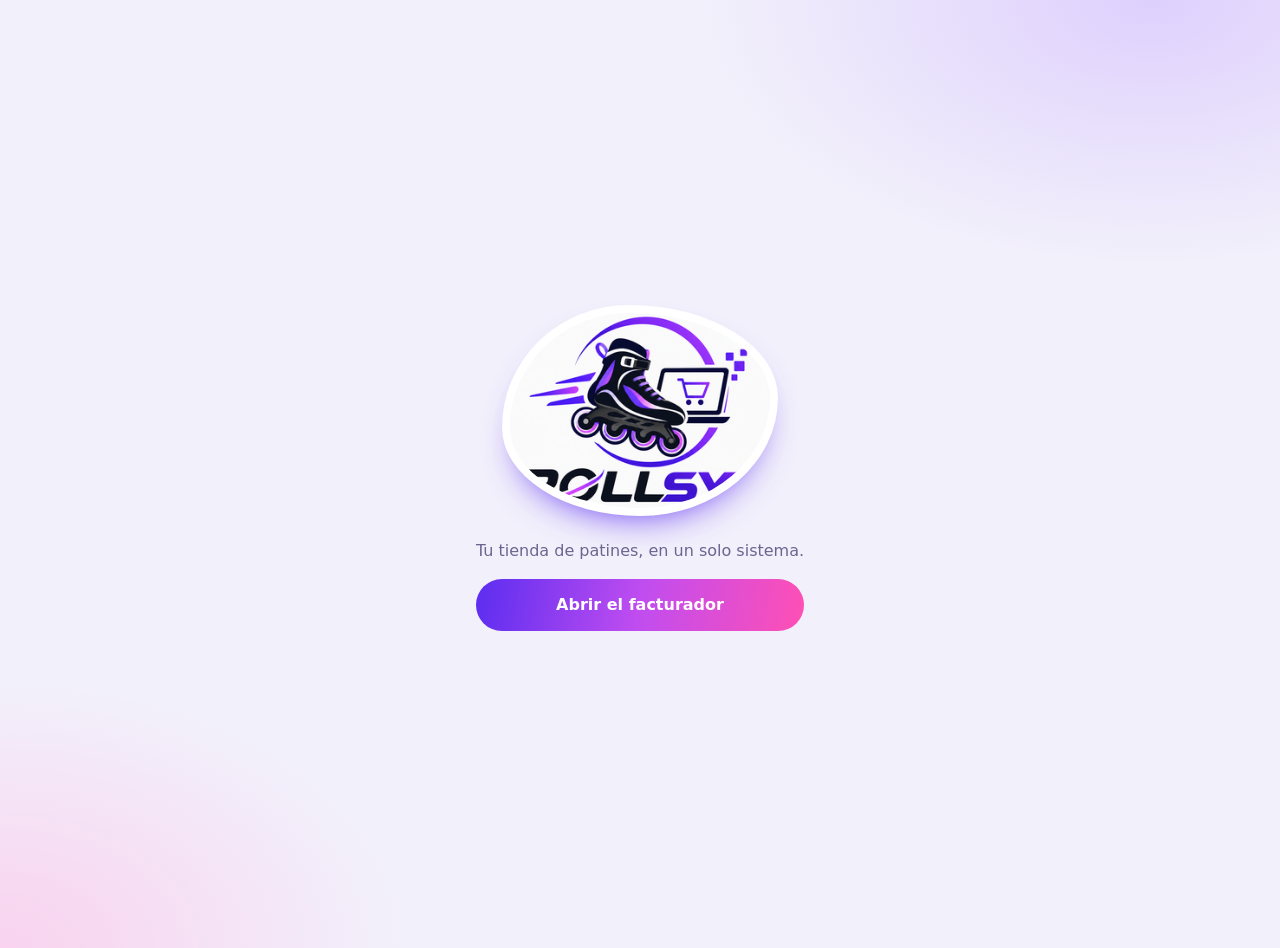
<file: index.html>
<!DOCTYPE html><html lang="es"><head><meta charset="utf-8"><meta name="viewport" content="width=device-width,initial-scale=1"><title>RollSys</title>
<style>
:root{--ink:#120d2b;--bg:#f2f0fb;--card:#fff;--mut:#6b6590}
@media(prefers-color-scheme:dark){:root{--ink:#f1eeff;--bg:#0d0a1f;--card:#171233;--mut:#a29bcc}}
body{margin:0;min-height:100vh;display:grid;place-items:center;padding:24px;font:16px/1.5 system-ui,sans-serif;color:var(--ink);background:radial-gradient(50% 40% at 90% 0,#cdb4ff88,transparent 70%),radial-gradient(45% 40% at 0 100%,#ffb8e488,transparent 70%),var(--bg)}
main{max-width:420px;text-align:center}
.lg{width:260px;max-width:80%;background:#fff;padding:8px;border-radius:46% 54% 50% 50%/58% 44% 56% 42%;box-shadow:0 18px 36px -20px #5b2df0}
p{color:var(--mut)}
a{display:block;margin:12px 0;padding:14px 22px;border-radius:99px;color:#fff;font-weight:700;text-decoration:none;background:linear-gradient(100deg,#5b2df0,#c04df0 50%,#ff4fb4)}
</style></head><body><main>
<img class="lg" src="tienda/static/tienda/logo.png" alt="RollSys">
<p>Tu tienda de patines, en un solo sistema.</p>
<a href="facturador/">Abrir el facturador</a>
</main></body></html>
</file>
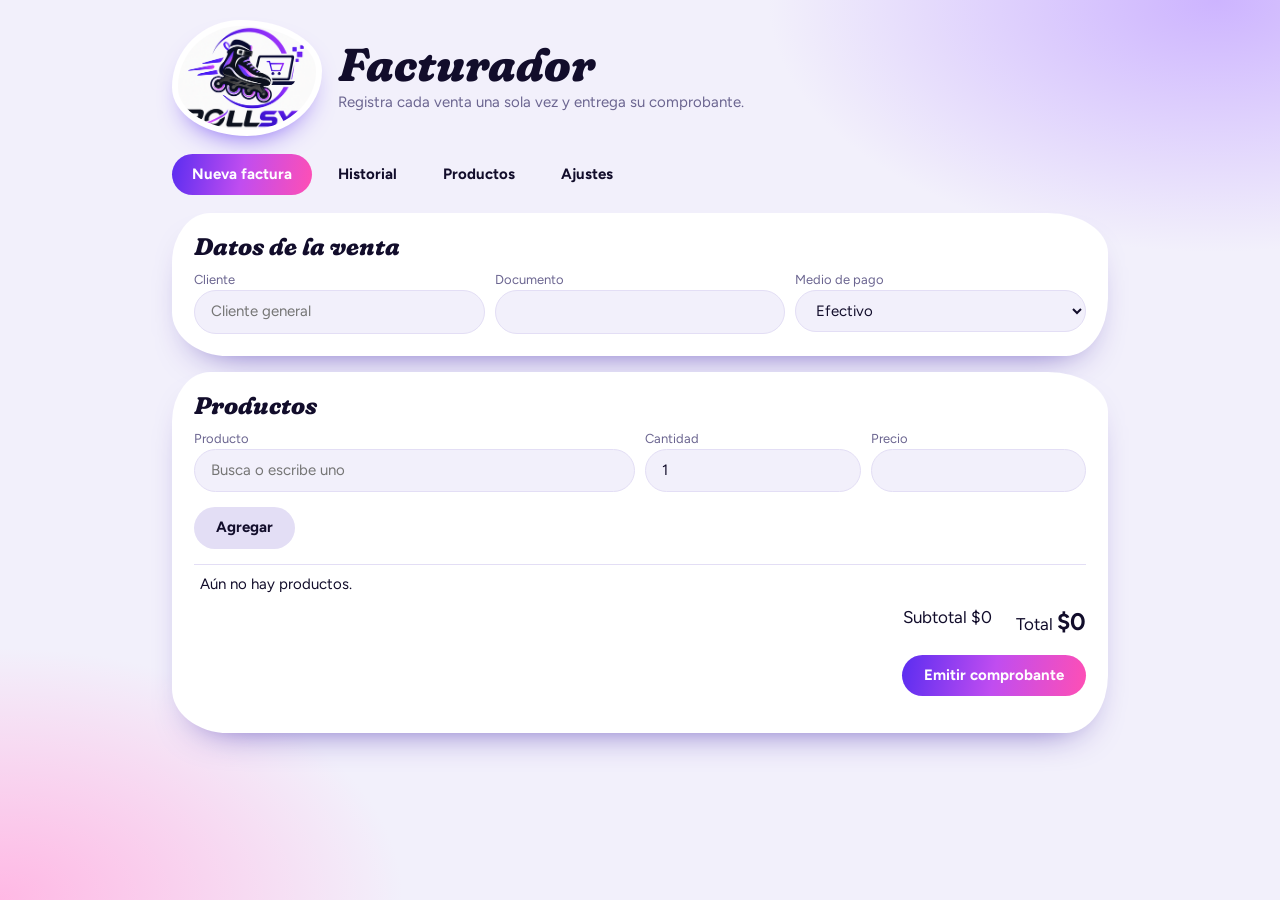
<file: facturador/index.html>
<!DOCTYPE html><html lang="es"><head><meta charset="utf-8"><meta name="viewport" content="width=device-width,initial-scale=1,viewport-fit=cover"><title>RollSys Factura</title>
<link rel="stylesheet" href="https://fonts.googleapis.com/css2?family=Figtree:wght@400;600;700&display=swap"><link rel="stylesheet" href="https://fonts.googleapis.com/css2?family=Fraunces:ital,opsz,wght,SOFT,WONK@1,9..144,800,100,1&display=swap">
<style>
:root{--ink:#120d2b;--bg:#f2f0fb;--card:#fff;--line:#e3def5;--mut:#6b6590;--v:#5b2df0;--o:#b45cf5;--pk:#ff4fb4;--b1:#cdb4ff;--b2:#ffb8e4;box-sizing:border-box;padding-top:env(safe-area-inset-top,0px);padding-bottom:env(safe-area-inset-bottom,0px)}
@media(prefers-color-scheme:dark){:root:not([data-theme=light]){--ink:#f1eeff;--bg:#0d0a1f;--card:#171233;--line:#2a2352;--mut:#a29bcc;--b1:#3a1f8f;--b2:#6b1a62}}
:root[data-theme=dark]{--ink:#f1eeff;--bg:#0d0a1f;--card:#171233;--line:#2a2352;--mut:#a29bcc;--b1:#3a1f8f;--b2:#6b1a62}
html{scroll-padding-top:env(safe-area-inset-top,0px)}*{box-sizing:border-box}
body{margin:0;color:var(--ink);font:400 15px/1.45 Figtree,system-ui,sans-serif;background:radial-gradient(50% 40% at 95% 0,var(--b1),transparent 70%),radial-gradient(45% 40% at 0 100%,var(--b2),transparent 70%),var(--bg);background-attachment:fixed;min-height:100vh}
.w{max-width:1000px;margin:0 auto;padding:20px clamp(14px,3vw,32px) 60px}
header{display:flex;align-items:center;gap:16px;flex-wrap:wrap;margin-bottom:18px}
.lg{width:150px;background:#fff;border-radius:46% 54% 50% 50%/58% 44% 56% 42%;padding:6px;box-shadow:0 14px 30px -18px #5b2df0}
h1,h2{font:italic 800 clamp(28px,5vw,46px)/1 Fraunces,Georgia,serif;font-variation-settings:"SOFT" 100,"WONK" 1;margin:0}h2{font-size:24px;margin-bottom:12px}
.sub{color:var(--mut);margin:4px 0 0}
nav{display:flex;gap:6px;flex-wrap:wrap;margin:0 0 18px}
button,input,select,textarea{font:inherit;color:var(--ink)}
nav button{border:0;background:none;padding:10px 20px;border-radius:99px;font-weight:700;cursor:pointer}nav button.on{background:linear-gradient(100deg,var(--v),#c04df0 50%,var(--pk));color:#fff}
.c{background:var(--card);border-radius:38px 60px 42px 56px/50px 40px 58px 44px;padding:22px;margin-bottom:16px;box-shadow:0 18px 40px -28px #3b1fa8}
.g{display:grid;gap:10px;grid-template-columns:repeat(auto-fit,minmax(170px,1fr))}
label{font-size:13px;color:var(--mut);display:block}
input,select,textarea{width:100%;background:var(--bg);border:1.5px solid var(--line);border-radius:99px;padding:10px 16px}textarea{border-radius:20px}
.btn{border:0;cursor:pointer;font-weight:700;padding:10px 22px;border-radius:99px;color:#fff;background:linear-gradient(100deg,var(--v),#c04df0 50%,var(--pk))}.btn.g2{background:var(--line);color:var(--ink)}
table{width:100%;border-collapse:collapse}th{text-align:left;color:var(--mut);font-weight:600;font-size:13px}td,th{padding:9px 6px;border-top:1px solid var(--line)}.r{text-align:right}
.tot{display:flex;justify-content:flex-end;gap:24px;font-size:17px}.tot b{font-size:24px}
.sc{overflow-x:auto}
#doc{background:#fff;color:#120d2b;padding:28px;border-radius:24px}#doc td,#doc th{border-color:#e3def5}
.bar{display:flex;gap:10px;margin-bottom:14px;flex-wrap:wrap}
@media print{body{background:#fff}.np{display:none!important}.w{padding:0}#doc{box-shadow:none;padding:0}}
</style></head><body><div class="w"><header class="np"><img class="lg" src="../tienda/static/tienda/logo.png" alt="RollSys"><div><h1>Facturador</h1><p class="sub">Registra cada venta una sola vez y entrega su comprobante.</p></div></header><nav class="np" id="nav"></nav><main id="m"></main></div>
<script>
const $=s=>document.querySelector(s),fm=n=>"$"+Math.round(n).toLocaleString("es-CO"),esc=s=>String(s).replace(/[&<>"]/g,c=>({"&":"&amp;","<":"&lt;",">":"&gt;",'"':"&quot;"}[c]));
const D0=()=>({cfg:{tienda:"Mi tienda de patines",nit:"",dir:"",tel:"",pre:"RS",sig:1,iva:0,nota:"Comprobante de venta. No reemplaza la factura electrónica de la DIAN."},prods:[["Patín Vento Pro",389000],["Patín Cruiser",159000],["Rodamientos ABEC-9",38000],["Ruedas 80 mm x4",62000],["Casco Rider",79000],["Kit de protecciones",69000]],facts:[]});
let S;try{S=JSON.parse(localStorage.getItem("rsf"))||D0()}catch(e){S=D0()}
const save=()=>{try{localStorage.setItem("rsf",JSON.stringify(S))}catch(e){}};
let L=[],tab="nueva",view=null,csv="",LG=document.querySelector(".lg").src;
const TABS=[["nueva","Nueva factura"],["hist","Historial"],["prod","Productos"],["cfg","Ajustes"]];
function go(t){tab=t;view=null;csv="";draw()}
function addL(){const n=$("#pn").value.trim(),q=+$("#pq").value,p=+$("#pp").value;if(!n||q<1||p<0||isNaN(p))return alert("Escribe el producto, la cantidad y el precio.");L.push([n,q,p]);draw()}
function pick(){const f=S.prods.find(x=>x[0]==$("#pn").value);if(f)$("#pp").value=f[1]}
function emitir(){if(!L.length)return alert("Agrega al menos un producto.");const c=S.cfg,sub=L.reduce((a,x)=>a+x[1]*x[2],0),iva=sub*c.iva/100,num=c.pre+String(c.sig).padStart(5,"0");S.facts.unshift({num,f:new Date().toISOString(),cli:$("#cn").value||"Cliente general",doc:$("#cd").value,pago:$("#cp").value,it:L,sub,iva,total:sub+iva,cfg:{...c}});c.sig++;save();L=[];view=num;draw()}
function doc(f){const c=f.cfg;return `<div id="doc"><div class="bar np"><button class="btn" onclick="print()">Imprimir o guardar en PDF</button><button class="btn g2" onclick="view=null;draw()">Volver</button></div><div style="display:flex;justify-content:space-between;gap:16px;flex-wrap:wrap;align-items:center"><div><img src="${LG}" alt="" style="width:130px"><h2 style="margin:6px 0 2px">${esc(c.tienda)}</h2><div>${esc(c.nit)} ${esc(c.dir)} ${esc(c.tel)}</div></div><div class="r"><div style="font-size:13px">Comprobante de venta</div><b style="font-size:26px">${f.num}</b><div>${new Date(f.f).toLocaleString("es-CO")}</div></div></div><p><b>Cliente:</b> ${esc(f.cli)} ${esc(f.doc)}<br><b>Pago:</b> ${esc(f.pago)}</p><div class="sc"><table><tr><th>Producto</th><th class="r">Cant.</th><th class="r">Precio</th><th class="r">Subtotal</th></tr>${f.it.map(x=>`<tr><td>${esc(x[0])}</td><td class="r">${x[1]}</td><td class="r">${fm(x[2])}</td><td class="r">${fm(x[1]*x[2])}</td></tr>`).join("")}</table></div><div class="tot" style="flex-direction:column;align-items:flex-end;gap:2px;margin-top:12px"><span>Subtotal ${fm(f.sub)}</span>${c.iva?`<span>IVA ${c.iva}% ${fm(f.iva)}</span>`:""}<span>Total <b>${fm(f.total)}</b></span></div><p style="font-size:12px;color:#6b6590;margin-top:20px">${esc(c.nota)}</p></div>`}
function nueva(){const sub=L.reduce((a,x)=>a+x[1]*x[2],0),iva=sub*S.cfg.iva/100;return `<div class="c"><h2>Datos de la venta</h2><div class="g"><div><label>Cliente</label><input id="cn" placeholder="Cliente general"></div><div><label>Documento</label><input id="cd"></div><div><label>Medio de pago</label><select id="cp"><option>Efectivo</option><option>Transferencia</option><option>Tarjeta</option></select></div></div></div>
<div class="c"><h2>Productos</h2><div class="g"><div style="grid-column:span 2"><label>Producto</label><input id="pn" list="dl" oninput="pick()" placeholder="Busca o escribe uno"><datalist id="dl">${S.prods.map(x=>`<option value="${esc(x[0])}">`).join("")}</datalist></div><div><label>Cantidad</label><input id="pq" type="number" min="1" value="1"></div><div><label>Precio</label><input id="pp" type="number" min="0"></div></div><p><button class="btn g2" onclick="addL()">Agregar</button></p><div class="sc"><table>${L.map((x,i)=>`<tr><td>${esc(x[0])}</td><td class="r">${x[1]}</td><td class="r">${fm(x[2])}</td><td class="r">${fm(x[1]*x[2])}</td><td class="r"><button class="btn g2" onclick="L.splice(${i},1);draw()">Quitar</button></td></tr>`).join("")||"<tr><td>Aún no hay productos.</td></tr>"}</table></div><div class="tot"><span>Subtotal ${fm(sub)}</span>${S.cfg.iva?`<span>IVA ${fm(iva)}</span>`:""}<span>Total <b>${fm(sub+iva)}</b></span></div><p class="r"><button class="btn" onclick="emitir()">Emitir comprobante</button></p></div>`}
function hist(){const hoy=new Date().toDateString(),dia=S.facts.filter(f=>new Date(f.f).toDateString()==hoy).reduce((a,f)=>a+f.total,0);return `<div class="c"><h2>Historial</h2><p>Vendido hoy: <b>${fm(dia)}</b> · ${S.facts.length} comprobantes en total</p><div class="sc"><table><tr><th>N.º</th><th>Fecha</th><th>Cliente</th><th class="r">Total</th><th></th></tr>${S.facts.map(f=>`<tr><td>${f.num}</td><td>${new Date(f.f).toLocaleDateString("es-CO")}</td><td>${esc(f.cli)}</td><td class="r">${fm(f.total)}</td><td class="r"><button class="btn g2" onclick="view='${f.num}';draw()">Ver</button></td></tr>`).join("")||"<tr><td>Aún no hay comprobantes.</td></tr>"}</table></div><p><button class="btn g2" onclick="mk()">Preparar para Excel</button></p>${csv?`<label>Selecciona todo, copia y pega en Excel</label><textarea rows="6" onfocus="this.select()">${esc(csv)}</textarea>`:""}</div>`}
function mk(){csv="Numero\tFecha\tCliente\tDocumento\tPago\tSubtotal\tIVA\tTotal\n"+S.facts.map(f=>[f.num,new Date(f.f).toLocaleDateString("es-CO"),f.cli,f.doc,f.pago,f.sub,f.iva,f.total].join("\t")).join("\n");draw()}
function prod(){return `<div class="c"><h2>Productos</h2><div class="g"><div><label>Nombre</label><input id="an"></div><div><label>Precio</label><input id="ap" type="number" min="0"></div></div><p><button class="btn" onclick="S.prods.push([$('#an').value||'Sin nombre',+$('#ap').value||0]);save();draw()">Agregar al catálogo</button></p><table>${S.prods.map((x,i)=>`<tr><td>${esc(x[0])}</td><td class="r">${fm(x[1])}</td><td class="r"><button class="btn g2" onclick="S.prods.splice(${i},1);save();draw()">Quitar</button></td></tr>`).join("")}</table></div>`}
function cfg(){const c=S.cfg;return `<div class="c"><h2>Ajustes</h2><div class="g">${[["tienda","Nombre de la tienda"],["nit","NIT o documento"],["dir","Dirección"],["tel","Teléfono"],["pre","Prefijo de numeración"],["sig","Próximo número"],["iva","IVA (%), confírmalo con tu contador"]].map(x=>`<div><label>${x[1]}</label><input id="c_${x[0]}" value="${esc(c[x[0]])}"></div>`).join("")}</div><p><label>Texto al pie del comprobante</label><textarea id="c_nota" rows="2">${esc(c.nota)}</textarea></p><button class="btn" onclick="['tienda','nit','dir','tel','pre','nota'].forEach(k=>S.cfg[k]=$('#c_'+k).value);S.cfg.sig=+$('#c_sig').value||1;S.cfg.iva=+$('#c_iva').value||0;save();alert('Ajustes guardados');draw()">Guardar ajustes</button></div>`}
function draw(){const f=view&&S.facts.find(x=>x.num==view);$("#nav").innerHTML=TABS.map(t=>`<button class="${t[0]==tab?"on":""}" onclick="go('${t[0]}')">${t[1]}</button>`).join("");$("#m").innerHTML=f?doc(f):{nueva,hist,prod,cfg}[tab]()}
draw();
</script></body></html>
</file>
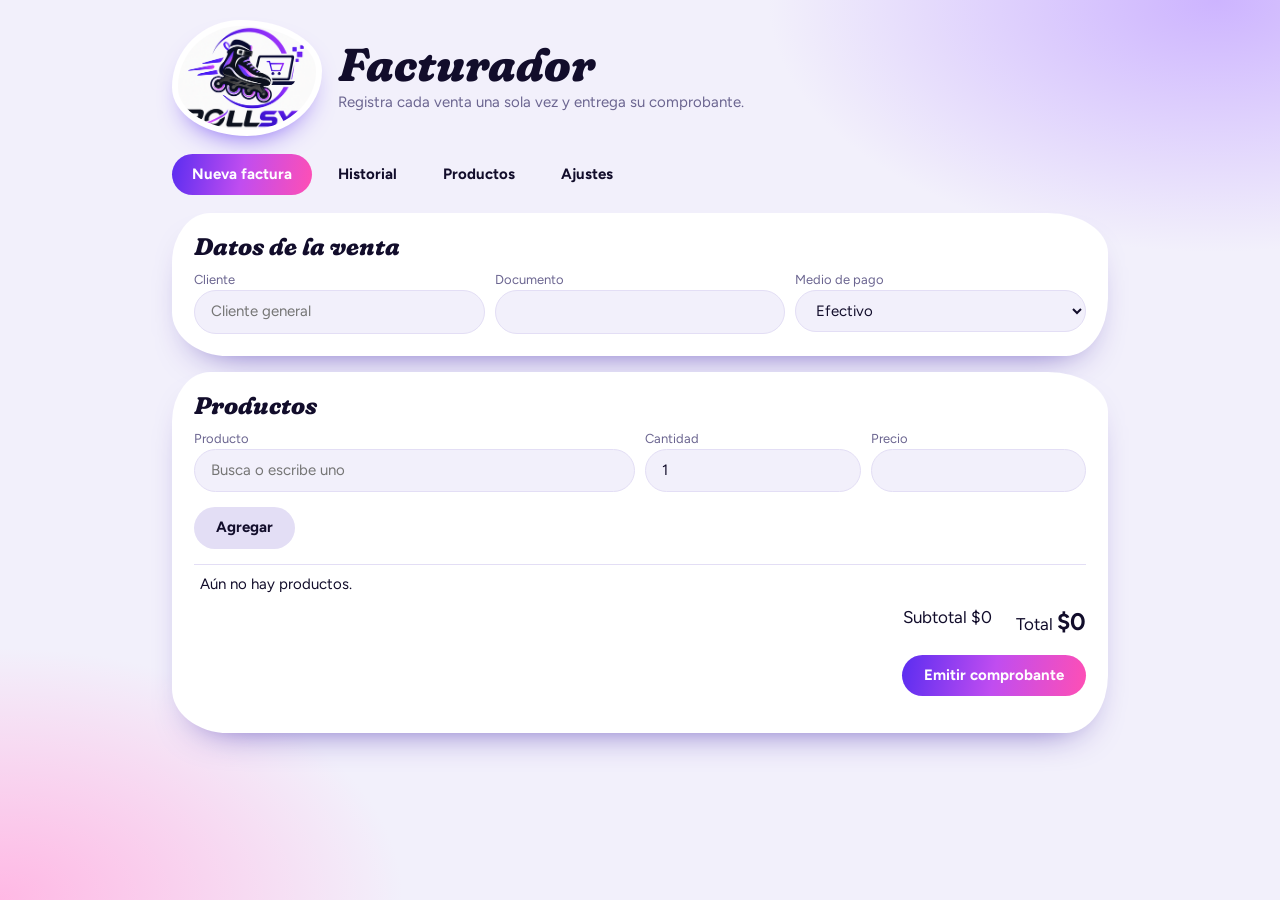
<file: facturador.html>
<!DOCTYPE html><html lang="es"><head><meta charset="utf-8"><meta name="viewport" content="width=device-width,initial-scale=1,viewport-fit=cover"><title>RollSys Factura</title>
<link rel="stylesheet" href="https://fonts.googleapis.com/css2?family=Figtree:wght@400;600;700&display=swap"><link rel="stylesheet" href="https://fonts.googleapis.com/css2?family=Fraunces:ital,opsz,wght,SOFT,WONK@1,9..144,800,100,1&display=swap">
<style>
:root{--ink:#120d2b;--bg:#f2f0fb;--card:#fff;--line:#e3def5;--mut:#6b6590;--v:#5b2df0;--o:#b45cf5;--pk:#ff4fb4;--b1:#cdb4ff;--b2:#ffb8e4;box-sizing:border-box;padding-top:env(safe-area-inset-top,0px);padding-bottom:env(safe-area-inset-bottom,0px)}
@media(prefers-color-scheme:dark){:root:not([data-theme=light]){--ink:#f1eeff;--bg:#0d0a1f;--card:#171233;--line:#2a2352;--mut:#a29bcc;--b1:#3a1f8f;--b2:#6b1a62}}
:root[data-theme=dark]{--ink:#f1eeff;--bg:#0d0a1f;--card:#171233;--line:#2a2352;--mut:#a29bcc;--b1:#3a1f8f;--b2:#6b1a62}
html{scroll-padding-top:env(safe-area-inset-top,0px)}*{box-sizing:border-box}
body{margin:0;color:var(--ink);font:400 15px/1.45 Figtree,system-ui,sans-serif;background:radial-gradient(50% 40% at 95% 0,var(--b1),transparent 70%),radial-gradient(45% 40% at 0 100%,var(--b2),transparent 70%),var(--bg);background-attachment:fixed;min-height:100vh}
.w{max-width:1000px;margin:0 auto;padding:20px clamp(14px,3vw,32px) 60px}
header{display:flex;align-items:center;gap:16px;flex-wrap:wrap;margin-bottom:18px}
.lg{width:150px;background:#fff;border-radius:46% 54% 50% 50%/58% 44% 56% 42%;padding:6px;box-shadow:0 14px 30px -18px #5b2df0}
h1,h2{font:italic 800 clamp(28px,5vw,46px)/1 Fraunces,Georgia,serif;font-variation-settings:"SOFT" 100,"WONK" 1;margin:0}h2{font-size:24px;margin-bottom:12px}
.sub{color:var(--mut);margin:4px 0 0}
nav{display:flex;gap:6px;flex-wrap:wrap;margin:0 0 18px}
button,input,select,textarea{font:inherit;color:var(--ink)}
nav button{border:0;background:none;padding:10px 20px;border-radius:99px;font-weight:700;cursor:pointer}nav button.on{background:linear-gradient(100deg,var(--v),#c04df0 50%,var(--pk));color:#fff}
.c{background:var(--card);border-radius:38px 60px 42px 56px/50px 40px 58px 44px;padding:22px;margin-bottom:16px;box-shadow:0 18px 40px -28px #3b1fa8}
.g{display:grid;gap:10px;grid-template-columns:repeat(auto-fit,minmax(170px,1fr))}
label{font-size:13px;color:var(--mut);display:block}
input,select,textarea{width:100%;background:var(--bg);border:1.5px solid var(--line);border-radius:99px;padding:10px 16px}textarea{border-radius:20px}
.btn{border:0;cursor:pointer;font-weight:700;padding:10px 22px;border-radius:99px;color:#fff;background:linear-gradient(100deg,var(--v),#c04df0 50%,var(--pk))}.btn.g2{background:var(--line);color:var(--ink)}
table{width:100%;border-collapse:collapse}th{text-align:left;color:var(--mut);font-weight:600;font-size:13px}td,th{padding:9px 6px;border-top:1px solid var(--line)}.r{text-align:right}
.tot{display:flex;justify-content:flex-end;gap:24px;font-size:17px}.tot b{font-size:24px}
.sc{overflow-x:auto}
#doc{background:#fff;color:#120d2b;padding:28px;border-radius:24px}#doc td,#doc th{border-color:#e3def5}
.bar{display:flex;gap:10px;margin-bottom:14px;flex-wrap:wrap}
@media print{body{background:#fff}.np{display:none!important}.w{padding:0}#doc{box-shadow:none;padding:0}}
</style></head><body><div class="w"><header class="np"><img class="lg" src="tienda/static/tienda/logo.png" alt="RollSys"><div><h1>Facturador</h1><p class="sub">Registra cada venta una sola vez y entrega su comprobante.</p></div></header><nav class="np" id="nav"></nav><main id="m"></main></div>
<script>
const $=s=>document.querySelector(s),fm=n=>"$"+Math.round(n).toLocaleString("es-CO"),esc=s=>String(s).replace(/[&<>"]/g,c=>({"&":"&amp;","<":"&lt;",">":"&gt;",'"':"&quot;"}[c]));
const D0=()=>({cfg:{tienda:"Mi tienda de patines",nit:"",dir:"",tel:"",pre:"RS",sig:1,iva:0,nota:"Comprobante de venta. No reemplaza la factura electrónica de la DIAN."},prods:[["Patín Vento Pro",389000],["Patín Cruiser",159000],["Rodamientos ABEC-9",38000],["Ruedas 80 mm x4",62000],["Casco Rider",79000],["Kit de protecciones",69000]],facts:[]});
let S;try{S=JSON.parse(localStorage.getItem("rsf"))||D0()}catch(e){S=D0()}
const save=()=>{try{localStorage.setItem("rsf",JSON.stringify(S))}catch(e){}};
let L=[],tab="nueva",view=null,csv="",LG=document.querySelector(".lg").src;
const TABS=[["nueva","Nueva factura"],["hist","Historial"],["prod","Productos"],["cfg","Ajustes"]];
function go(t){tab=t;view=null;csv="";draw()}
function addL(){const n=$("#pn").value.trim(),q=+$("#pq").value,p=+$("#pp").value;if(!n||q<1||p<0||isNaN(p))return alert("Escribe el producto, la cantidad y el precio.");L.push([n,q,p]);draw()}
function pick(){const f=S.prods.find(x=>x[0]==$("#pn").value);if(f)$("#pp").value=f[1]}
function emitir(){if(!L.length)return alert("Agrega al menos un producto.");const c=S.cfg,sub=L.reduce((a,x)=>a+x[1]*x[2],0),iva=sub*c.iva/100,num=c.pre+String(c.sig).padStart(5,"0");S.facts.unshift({num,f:new Date().toISOString(),cli:$("#cn").value||"Cliente general",doc:$("#cd").value,pago:$("#cp").value,it:L,sub,iva,total:sub+iva,cfg:{...c}});c.sig++;save();L=[];view=num;draw()}
function doc(f){const c=f.cfg;return `<div id="doc"><div class="bar np"><button class="btn" onclick="print()">Imprimir o guardar en PDF</button><button class="btn g2" onclick="view=null;draw()">Volver</button></div><div style="display:flex;justify-content:space-between;gap:16px;flex-wrap:wrap;align-items:center"><div><img src="${LG}" alt="" style="width:130px"><h2 style="margin:6px 0 2px">${esc(c.tienda)}</h2><div>${esc(c.nit)} ${esc(c.dir)} ${esc(c.tel)}</div></div><div class="r"><div style="font-size:13px">Comprobante de venta</div><b style="font-size:26px">${f.num}</b><div>${new Date(f.f).toLocaleString("es-CO")}</div></div></div><p><b>Cliente:</b> ${esc(f.cli)} ${esc(f.doc)}<br><b>Pago:</b> ${esc(f.pago)}</p><div class="sc"><table><tr><th>Producto</th><th class="r">Cant.</th><th class="r">Precio</th><th class="r">Subtotal</th></tr>${f.it.map(x=>`<tr><td>${esc(x[0])}</td><td class="r">${x[1]}</td><td class="r">${fm(x[2])}</td><td class="r">${fm(x[1]*x[2])}</td></tr>`).join("")}</table></div><div class="tot" style="flex-direction:column;align-items:flex-end;gap:2px;margin-top:12px"><span>Subtotal ${fm(f.sub)}</span>${c.iva?`<span>IVA ${c.iva}% ${fm(f.iva)}</span>`:""}<span>Total <b>${fm(f.total)}</b></span></div><p style="font-size:12px;color:#6b6590;margin-top:20px">${esc(c.nota)}</p></div>`}
function nueva(){const sub=L.reduce((a,x)=>a+x[1]*x[2],0),iva=sub*S.cfg.iva/100;return `<div class="c"><h2>Datos de la venta</h2><div class="g"><div><label>Cliente</label><input id="cn" placeholder="Cliente general"></div><div><label>Documento</label><input id="cd"></div><div><label>Medio de pago</label><select id="cp"><option>Efectivo</option><option>Transferencia</option><option>Tarjeta</option></select></div></div></div>
<div class="c"><h2>Productos</h2><div class="g"><div style="grid-column:span 2"><label>Producto</label><input id="pn" list="dl" oninput="pick()" placeholder="Busca o escribe uno"><datalist id="dl">${S.prods.map(x=>`<option value="${esc(x[0])}">`).join("")}</datalist></div><div><label>Cantidad</label><input id="pq" type="number" min="1" value="1"></div><div><label>Precio</label><input id="pp" type="number" min="0"></div></div><p><button class="btn g2" onclick="addL()">Agregar</button></p><div class="sc"><table>${L.map((x,i)=>`<tr><td>${esc(x[0])}</td><td class="r">${x[1]}</td><td class="r">${fm(x[2])}</td><td class="r">${fm(x[1]*x[2])}</td><td class="r"><button class="btn g2" onclick="L.splice(${i},1);draw()">Quitar</button></td></tr>`).join("")||"<tr><td>Aún no hay productos.</td></tr>"}</table></div><div class="tot"><span>Subtotal ${fm(sub)}</span>${S.cfg.iva?`<span>IVA ${fm(iva)}</span>`:""}<span>Total <b>${fm(sub+iva)}</b></span></div><p class="r"><button class="btn" onclick="emitir()">Emitir comprobante</button></p></div>`}
function hist(){const hoy=new Date().toDateString(),dia=S.facts.filter(f=>new Date(f.f).toDateString()==hoy).reduce((a,f)=>a+f.total,0);return `<div class="c"><h2>Historial</h2><p>Vendido hoy: <b>${fm(dia)}</b> · ${S.facts.length} comprobantes en total</p><div class="sc"><table><tr><th>N.º</th><th>Fecha</th><th>Cliente</th><th class="r">Total</th><th></th></tr>${S.facts.map(f=>`<tr><td>${f.num}</td><td>${new Date(f.f).toLocaleDateString("es-CO")}</td><td>${esc(f.cli)}</td><td class="r">${fm(f.total)}</td><td class="r"><button class="btn g2" onclick="view='${f.num}';draw()">Ver</button></td></tr>`).join("")||"<tr><td>Aún no hay comprobantes.</td></tr>"}</table></div><p><button class="btn g2" onclick="mk()">Preparar para Excel</button></p>${csv?`<label>Selecciona todo, copia y pega en Excel</label><textarea rows="6" onfocus="this.select()">${esc(csv)}</textarea>`:""}</div>`}
function mk(){csv="Numero\tFecha\tCliente\tDocumento\tPago\tSubtotal\tIVA\tTotal\n"+S.facts.map(f=>[f.num,new Date(f.f).toLocaleDateString("es-CO"),f.cli,f.doc,f.pago,f.sub,f.iva,f.total].join("\t")).join("\n");draw()}
function prod(){return `<div class="c"><h2>Productos</h2><div class="g"><div><label>Nombre</label><input id="an"></div><div><label>Precio</label><input id="ap" type="number" min="0"></div></div><p><button class="btn" onclick="S.prods.push([$('#an').value||'Sin nombre',+$('#ap').value||0]);save();draw()">Agregar al catálogo</button></p><table>${S.prods.map((x,i)=>`<tr><td>${esc(x[0])}</td><td class="r">${fm(x[1])}</td><td class="r"><button class="btn g2" onclick="S.prods.splice(${i},1);save();draw()">Quitar</button></td></tr>`).join("")}</table></div>`}
function cfg(){const c=S.cfg;return `<div class="c"><h2>Ajustes</h2><div class="g">${[["tienda","Nombre de la tienda"],["nit","NIT o documento"],["dir","Dirección"],["tel","Teléfono"],["pre","Prefijo de numeración"],["sig","Próximo número"],["iva","IVA (%), confírmalo con tu contador"]].map(x=>`<div><label>${x[1]}</label><input id="c_${x[0]}" value="${esc(c[x[0]])}"></div>`).join("")}</div><p><label>Texto al pie del comprobante</label><textarea id="c_nota" rows="2">${esc(c.nota)}</textarea></p><button class="btn" onclick="['tienda','nit','dir','tel','pre','nota'].forEach(k=>S.cfg[k]=$('#c_'+k).value);S.cfg.sig=+$('#c_sig').value||1;S.cfg.iva=+$('#c_iva').value||0;save();alert('Ajustes guardados');draw()">Guardar ajustes</button></div>`}
function draw(){const f=view&&S.facts.find(x=>x.num==view);$("#nav").innerHTML=TABS.map(t=>`<button class="${t[0]==tab?"on":""}" onclick="go('${t[0]}')">${t[1]}</button>`).join("");$("#m").innerHTML=f?doc(f):{nueva,hist,prod,cfg}[tab]()}
draw();
</script></body></html>
</file>
